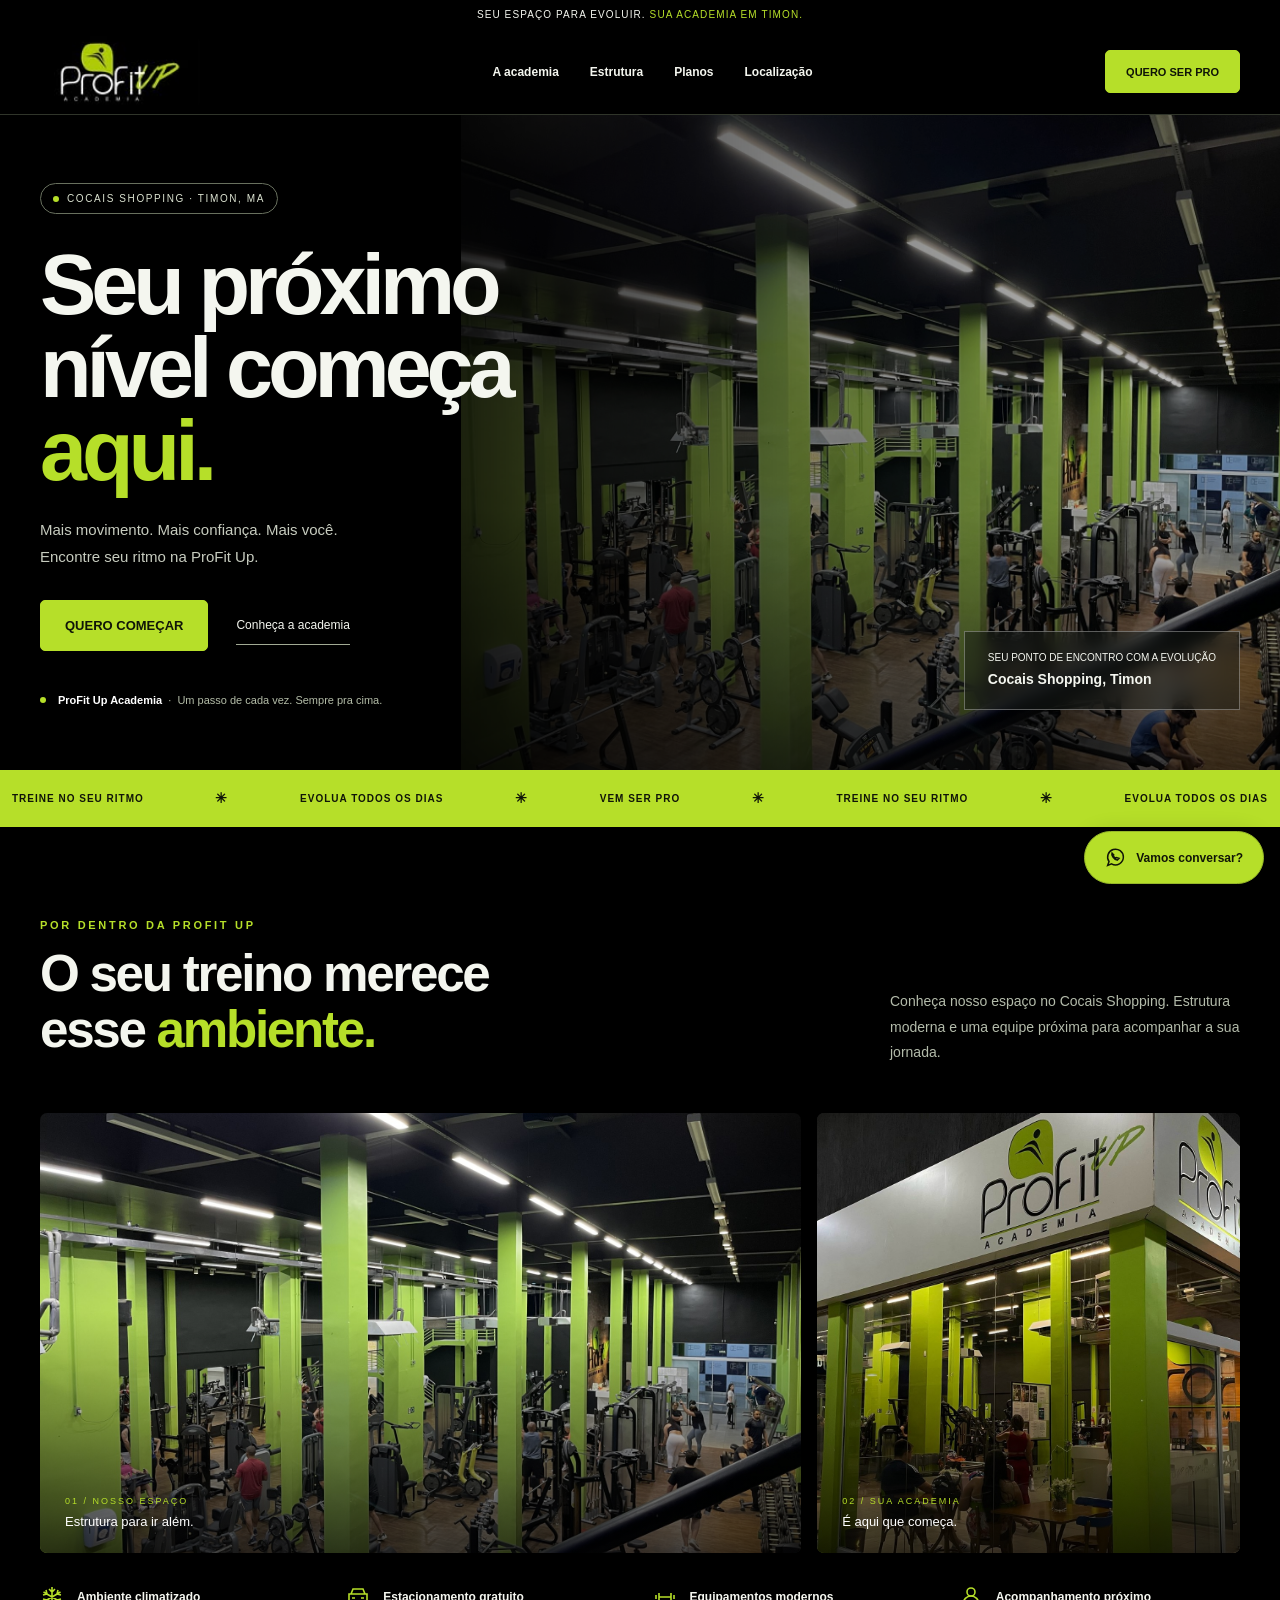
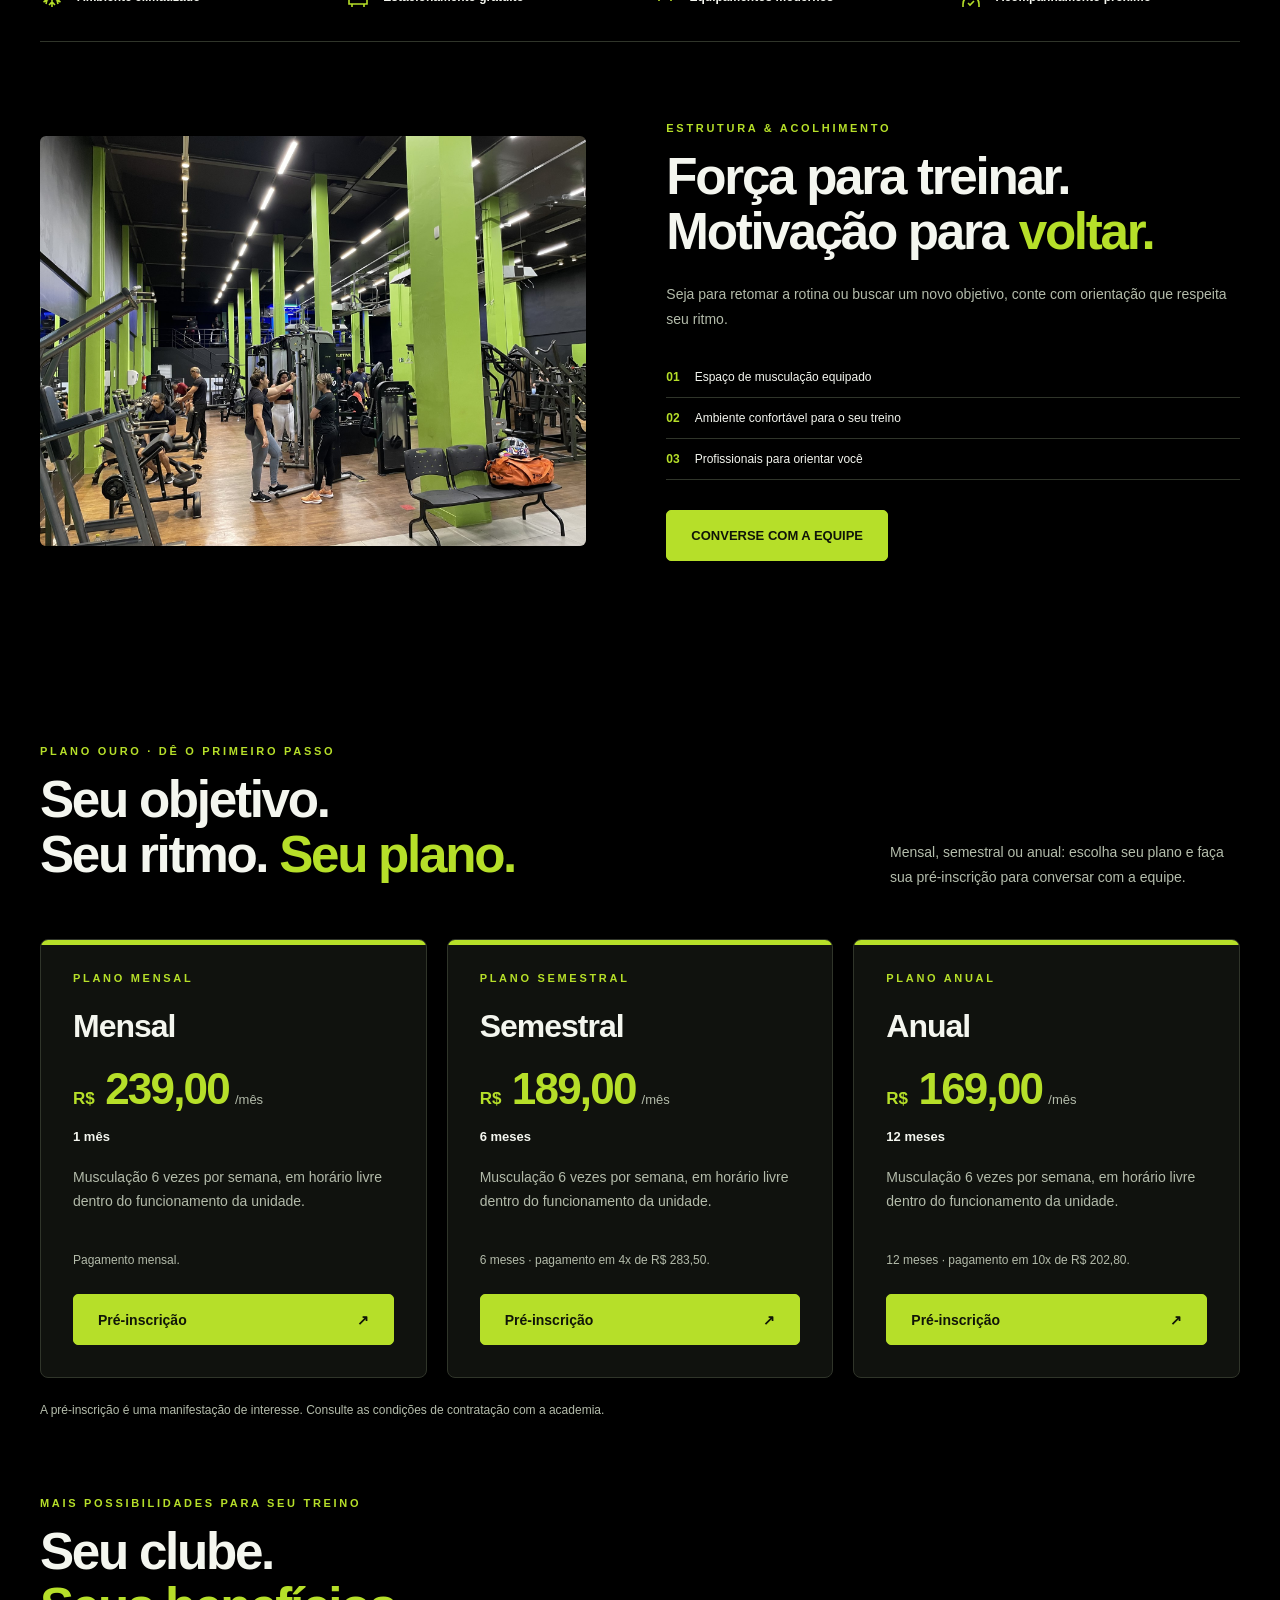
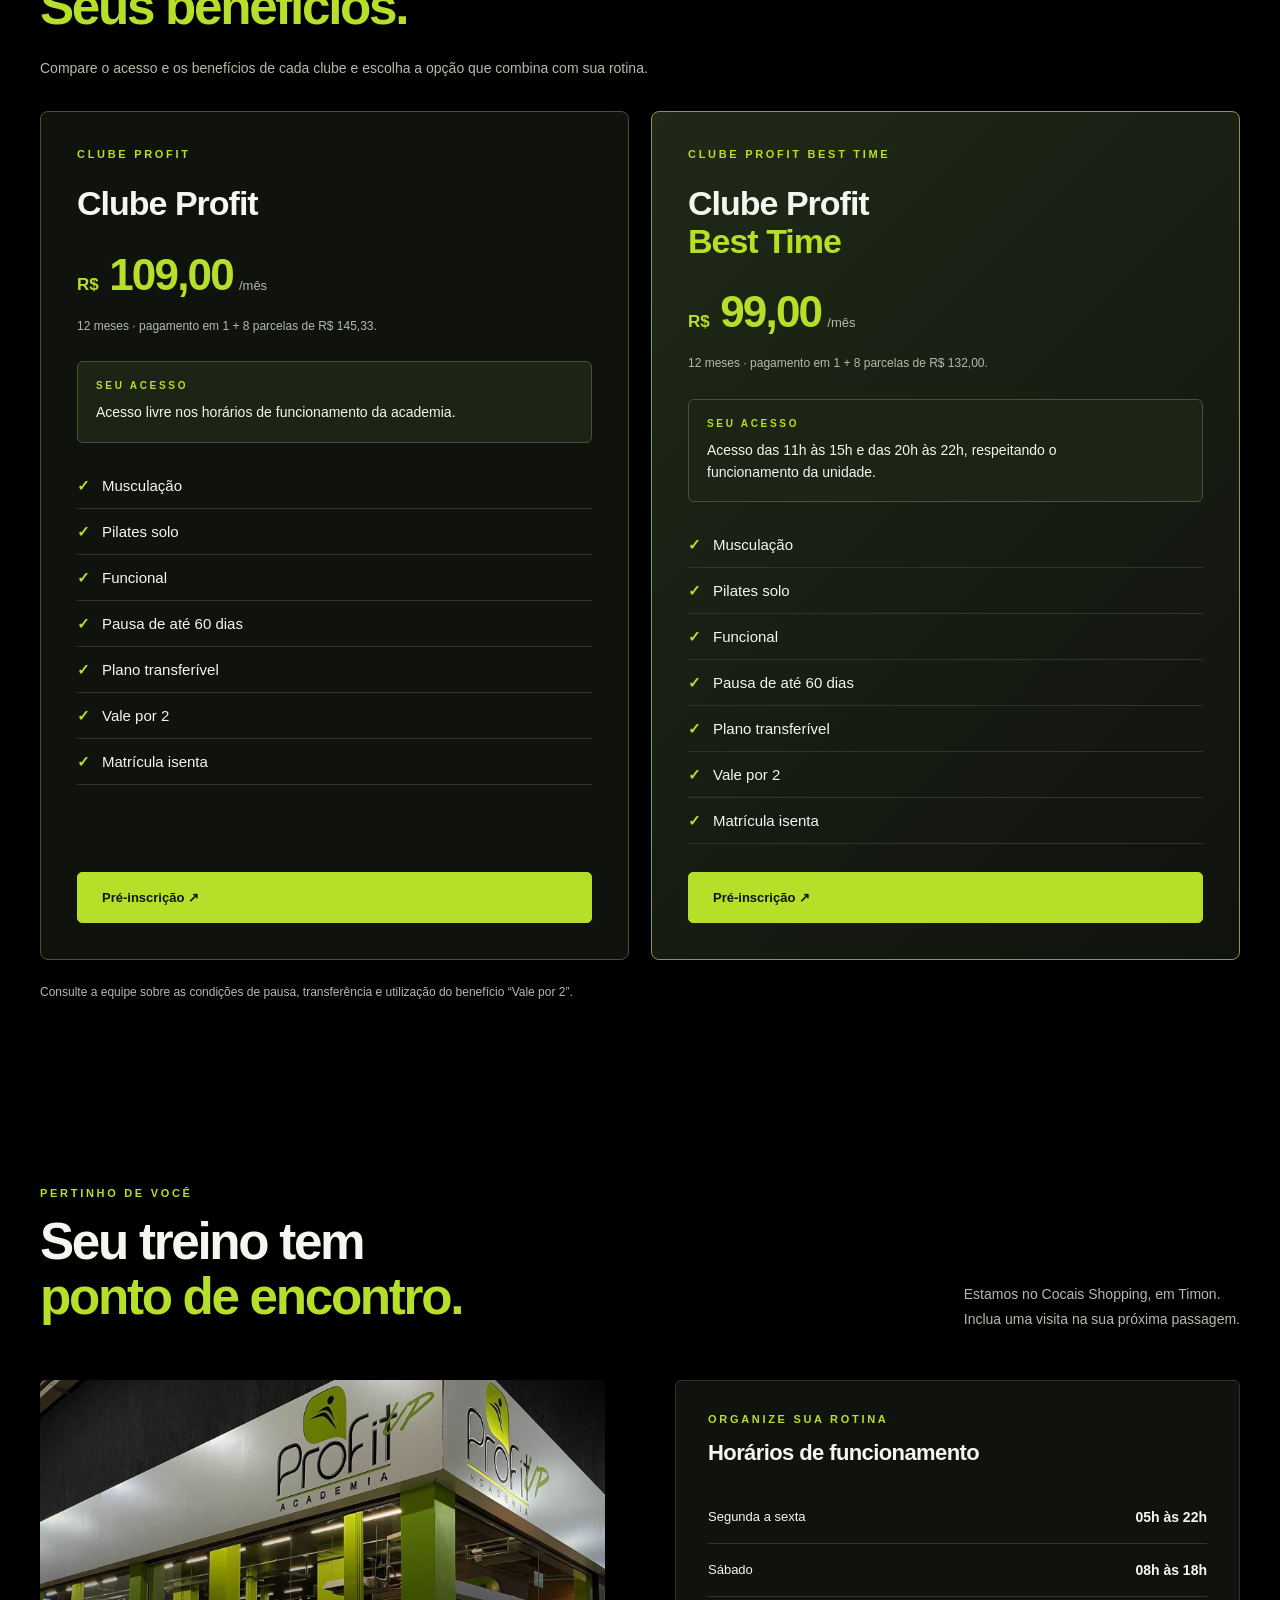
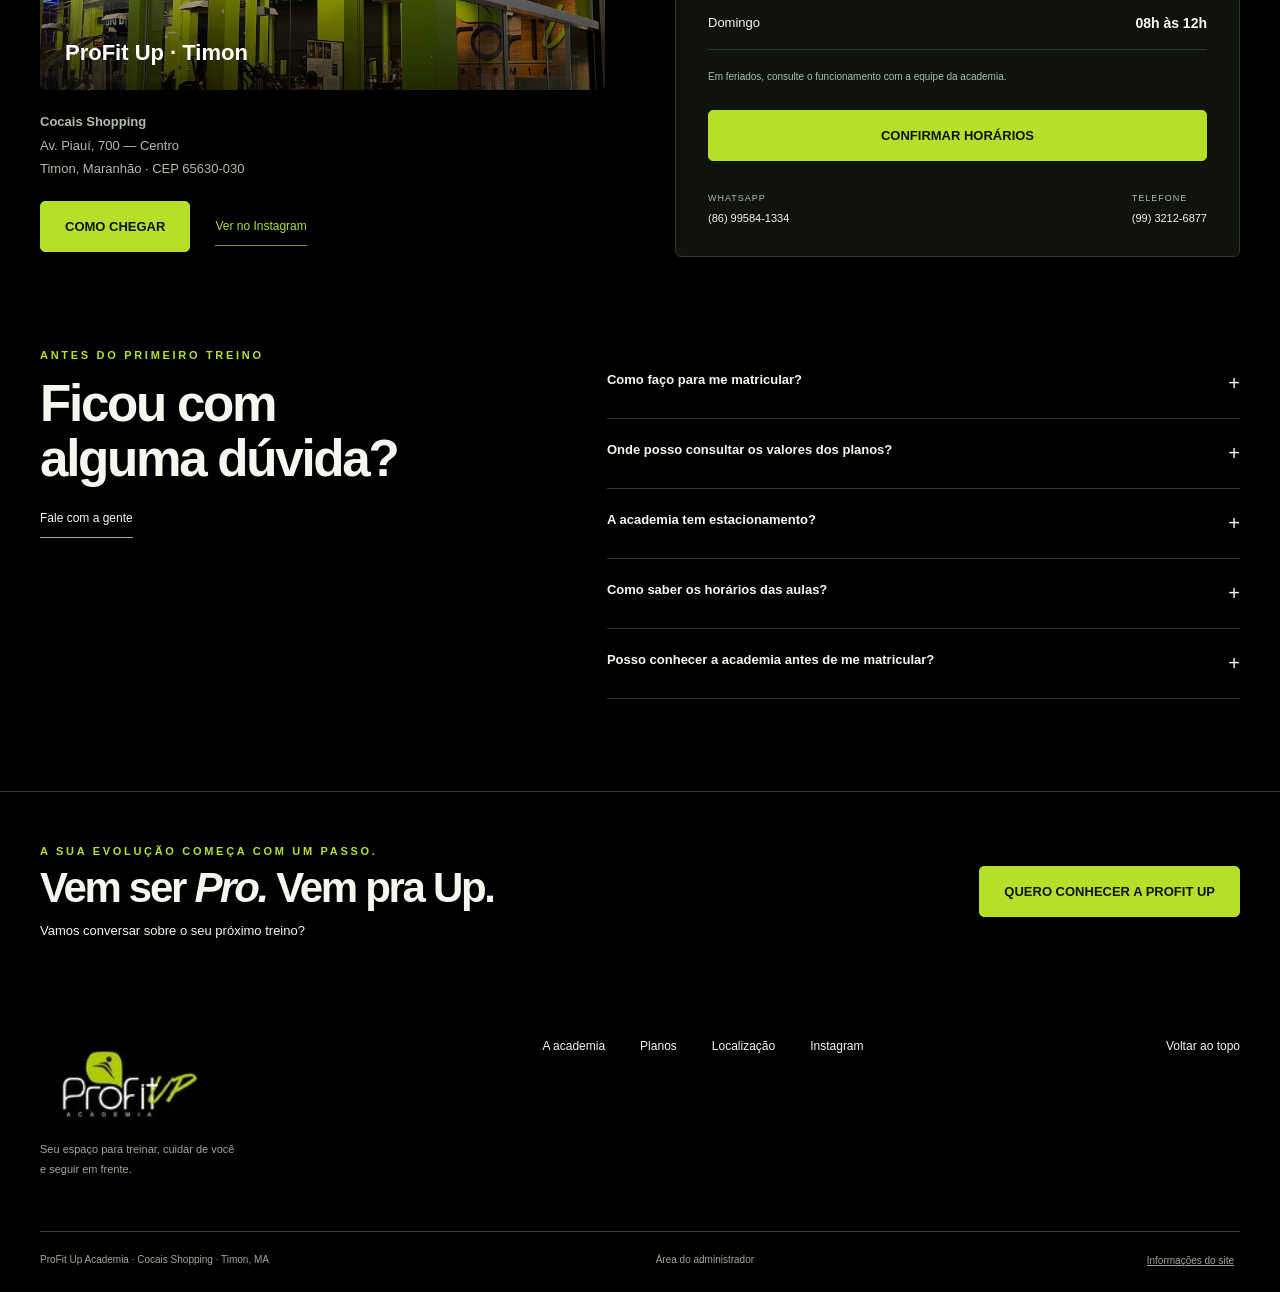
<file: index.html>
<!doctype html>
<html lang="pt-BR">
<head>
<meta charset="utf-8"><meta name="viewport" content="width=device-width, initial-scale=1, viewport-fit=cover">
<title>ProFit Up Academia — Seu próximo nível começa aqui | Timon</title>
<meta name="description" content="Conheça a ProFit Up Academia no Cocais Shopping, em Timon. Veja a estrutura, a localização, os horários e fale com a equipe sobre planos.">
<meta name="theme-color" content="#b6df29">
<style>
:root{--lime:#b6df29;--ink:#171a16;--muted:#66705e;--paper:#f5f6f1;--line:#dfe2d8}*{box-sizing:border-box}html{scroll-behavior:smooth;scroll-padding-top:95px}body{margin:0;color:var(--ink);font-family:Arial,Helvetica,sans-serif;background:var(--paper)}button,input,select{font:inherit}a{color:inherit;text-decoration:none}button,a{ -webkit-tap-highlight-color:transparent}button{cursor:pointer}a:focus-visible,button:focus-visible,summary:focus-visible{outline:3px solid #689600;outline-offset:5px}.wrap{width:min(1260px,calc(100% - 80px));margin:auto}.btn{display:inline-flex;align-items:center;justify-content:center;gap:25px;min-height:51px;padding:16px 24px;background:var(--lime);color:#171a16;border:1px solid var(--lime);border-radius:5px;font-size:13px;font-weight:800;transition:transform .2s,background .2s}.btn:hover{background:#cbef52;transform:translateY(-2px)}.btn.dark{background:var(--ink);border-color:var(--ink);color:white}.btn.outline{background:transparent;border-color:#73776e;color:white}.eyebrow{display:block;font-size:11px;letter-spacing:2.7px;font-weight:800;text-transform:uppercase}.logo{display:flex;align-items:center;gap:9px}.logo-icon{background:var(--lime);width:35px;height:39px;border-radius:11px 3px 11px 3px;display:grid;place-items:center;font-size:28px;font-weight:bold}.wordmark{font-size:29px;letter-spacing:-1.8px;font-weight:400;line-height:.85}.wordmark b{font-weight:800}.wordmark i{font-size:25px;color:#83ab13;font-weight:bold}.wordmark small{display:block;font-size:7px;letter-spacing:5px;margin:8px 0 0 3px;font-weight:bold}.topline{background:var(--ink);color:#e6eadd;text-align:center;padding:9px;font-size:10px;letter-spacing:1.1px}.topline span{color:var(--lime)}header{background:rgba(245,246,241,.98);position:sticky;top:0;z-index:20;border-bottom:1px solid var(--line)}.nav{height:85px;display:flex;align-items:center;justify-content:space-between;gap:30px}.nav-links{display:flex;gap:31px;font-size:12px;font-weight:600}.nav-links a:hover{color:#709306}.nav .btn{min-height:43px;padding:12px 20px;font-size:11px}.menu{display:none;border:0;background:transparent;font-size:25px}.hero{background:#1a1d18;color:white;position:relative;min-height:650px;overflow:hidden}.hero-photo{position:absolute;width:64%;right:0;top:0;height:100%;object-fit:cover;object-position:center 52%;opacity:.85}.hero:after{content:"";position:absolute;inset:0;background:linear-gradient(90deg,#1a1d18 8%,rgba(26,29,24,.95) 28%,rgba(26,29,24,.4) 62%,rgba(26,29,24,.07)),linear-gradient(0deg,rgba(26,29,24,.5),transparent 40%)}.hero-inner{position:relative;z-index:1;padding-top:68px;padding-bottom:64px}.location-tag{display:inline-flex;align-items:center;gap:8px;padding:9px 12px;border:1px solid #68705e;border-radius:30px;font-size:10px;letter-spacing:1.6px;color:#dbe2d0}.dot{height:6px;width:6px;border-radius:50%;background:var(--lime)}h1{font-size:clamp(56px,6.6vw,91px);line-height:.98;letter-spacing:-5px;margin:30px 0 24px;max-width:720px;font-weight:800}h1 em{color:var(--lime);font-style:normal}.hero p{font-size:15px;line-height:1.8;color:#c7ccbf;max-width:390px}.hero-actions{display:flex;align-items:center;gap:28px;margin-top:30px}.text-link{font-size:12px;border-bottom:1px solid #a2aa94;padding:12px 0}.hero-bottom{display:flex;align-items:center;gap:12px;margin-top:43px;color:#b4bda8;font-size:11px}.hero-bottom strong{color:white;font-size:11px}.photo-label{position:absolute;right:0;bottom:60px;border:1px solid #ffffff50;background:#171a1680;padding:17px 23px;backdrop-filter:blur(8px);font-size:10px;line-height:1.8}.photo-label b{font-size:14px;display:block}.ticker{background:var(--lime);overflow:hidden}.ticker-inner{padding:19px 0;display:flex;justify-content:space-between;gap:30px;white-space:nowrap;font-size:12px;font-weight:bold;letter-spacing:1.7px}.ticker span{font-size:14px}.section{padding:92px 0}h2{font-size:clamp(35px,4vw,52px);line-height:1.08;letter-spacing:-2.3px;margin:15px 0 22px}h2 em{color:#7e9f21;font-style:normal}.section-head{display:flex;justify-content:space-between;align-items:end;gap:35px;margin-bottom:34px}.section-head p{font-size:14px;color:var(--muted);line-height:1.8;max-width:350px}.green{color:#708b24}.gallery{display:grid;grid-template-columns:1.8fr 1fr;gap:16px}.gallery button{padding:0;border:0;position:relative;background:#222;overflow:hidden;border-radius:7px;text-align:left;color:white;height:440px}.gallery button:nth-child(2){height:440px}.gallery img{width:100%;height:100%;object-fit:cover;transition:transform .5s}.gallery button:hover img{transform:scale(1.04)}.gallery button:after{content:"";position:absolute;inset:45% 0 0;background:linear-gradient(transparent,#000b)}.gallery-caption{position:absolute;z-index:1;bottom:24px;left:25px;right:25px;display:flex;justify-content:space-between;align-items:center;font-size:13px}.gallery-caption small{display:block;font-size:9px;letter-spacing:2px;margin-bottom:8px;color:var(--lime)}.round{border:1px solid #ffffff80;border-radius:50%;width:35px;height:35px;display:grid;place-items:center;font-size:21px}.amenities{display:grid;grid-template-columns:repeat(4,1fr);border-bottom:1px solid var(--line);padding:32px 0;gap:25px}.amenity{display:flex;align-items:center;gap:13px;font-size:12px;font-weight:600}.amenity svg{width:24px;height:24px;stroke:#6d8a21;fill:none;stroke-width:1.6}.training{display:grid;grid-template-columns:1fr 1.05fr;gap:80px;align-items:center;padding-top:80px}.training img{width:100%;height:410px;object-fit:cover;border-radius:6px}.training p{font-size:14px;line-height:1.8;color:var(--muted)}.training-list{margin:25px 0 30px;padding:0;list-style:none}.training-list li{padding:13px 0;border-bottom:1px solid var(--line);font-size:12px;display:flex;gap:15px}.training-list b{color:#789723}.plans{background:var(--ink);color:white}.plans h2 em{color:var(--lime)}.plans .section-head p{color:#b4bdac}.plan-layout{display:grid;grid-template-columns:1fr 1.5fr;gap:45px;align-items:stretch}.plan-intro{padding:35px 25px 30px 0;display:flex;flex-direction:column;align-items:start}.plan-intro h3{font-size:27px;letter-spacing:-1px;line-height:1.2;max-width:280px;margin:10px 0 15px}.plan-intro p{font-size:13px;line-height:1.8;color:#b4bdac;max-width:290px}.plan-intro small{color:#b4bdac;font-size:10px;line-height:1.7;margin-top:24px;max-width:280px}.plan-card{background:var(--paper);color:var(--ink);padding:35px 38px;border-radius:8px;position:relative;overflow:hidden}.plan-card:before{content:"";height:5px;position:absolute;top:0;left:0;right:0;background:var(--lime)}.plan-card h3{font-size:29px;letter-spacing:-1px;margin:20px 0 10px}.plan-card p{font-size:13px;line-height:1.7;color:var(--muted);max-width:390px}.plan-grid{display:grid;grid-template-columns:1fr 1fr;gap:10px;margin:25px 0}.plan-grid div{background:#e8eddf;border:1px solid #dce3d0;padding:15px 12px;border-radius:4px;font-size:11px}.plan-grid span{color:#688b10;margin-right:7px}.plan-card .btn{width:100%;margin-top:10px}.plan-note{text-align:center;font-size:10px;color:var(--muted);margin-top:13px}.local-grid{display:grid;grid-template-columns:1fr 1fr;gap:70px}.local-image{height:310px;position:relative;border-radius:6px;overflow:hidden}.local-image img{width:100%;height:100%;object-fit:cover}.local-image:after{content:"";position:absolute;inset:40% 0 0;background:linear-gradient(transparent,#000a)}.local-image span{position:absolute;bottom:24px;left:25px;z-index:1;color:white;font-size:22px;font-weight:bold}.address{font-size:13px;line-height:1.8;color:var(--muted);margin:20px 0}.local-links{display:flex;gap:25px;align-items:center}.local-links .text-link{color:#45600d;border-color:#90ab4a}.hours{border:1px solid var(--line);padding:32px;border-radius:6px;background:#fff}.hours h3{font-size:22px;letter-spacing:-.6px;margin:0 0 25px}.hours-row{display:flex;justify-content:space-between;gap:20px;font-size:13px;padding:18px 0;border-bottom:1px solid var(--line)}.hours-row b{font-size:14px}.hours small{font-size:10px;line-height:1.7;color:var(--muted);display:block;margin-top:18px}.hours .btn{margin-top:25px;width:100%}.contact-mini{display:flex;justify-content:space-between;gap:15px;margin-top:30px;font-size:11px}.contact-mini small{margin:0 0 5px;letter-spacing:1px;font-size:9px}.faq{padding-top:0}.faq-grid{display:grid;grid-template-columns:1fr 1.3fr;gap:80px}details{border-bottom:1px solid var(--line)}summary{font-weight:600;font-size:13px;padding:23px 0;list-style:none;cursor:pointer;display:flex;justify-content:space-between;gap:20px}summary:after{content:"+";font-size:20px;font-weight:400}details[open] summary:after{content:"−"}details p{font-size:13px;color:var(--muted);line-height:1.8;margin:0 25px 25px 0}.last-call{background:var(--lime);padding:53px 0}.last-call .wrap{display:flex;align-items:center;justify-content:space-between;gap:30px}.last-call h2{margin:8px 0 0;font-size:42px}.last-call p{font-size:13px;margin-bottom:0}footer{background:#171a16;color:white;padding:48px 0 25px}.footer-top{display:flex;justify-content:space-between;align-items:start;padding-bottom:40px;gap:35px}.footer-top p{font-size:11px;line-height:1.8;color:#9ea794;max-width:200px}.footer-links{display:flex;gap:35px;font-size:12px}.footer-bottom{border-top:1px solid #383e31;padding-top:22px;display:flex;justify-content:space-between;gap:20px;color:#9ea794;font-size:10px}.footer-bottom button{background:none;color:inherit;border:0;text-decoration:underline;font-size:10px}.float-contact{position:fixed;right:24px;bottom:24px;z-index:18;display:flex;align-items:center;gap:10px;background:var(--lime);border:1px solid #96b729;box-shadow:0 4px 25px #0003;border-radius:40px;padding:15px 20px;font-size:12px;font-weight:bold}.float-contact svg{width:21px;height:21px;fill:none;stroke:currentColor;stroke-width:1.7}dialog{border:1px solid var(--line);border-radius:12px;padding:36px;max-width:490px;width:calc(100% - 30px);color:var(--ink);background:var(--paper)}dialog::backdrop{background:#0d110dcf;backdrop-filter:blur(5px)}dialog h2{font-size:32px;margin-top:15px}dialog p{font-size:13px;line-height:1.7;color:var(--muted)}.close{position:absolute;right:14px;top:12px;background:transparent;border:0;font-size:26px;color:inherit}label{display:block;font-size:12px;font-weight:bold;margin:20px 0 8px}input,select{width:100%;border:1px solid #cbd1bf;padding:13px;border-radius:5px;background:white;color:var(--ink)}form .btn{width:100%;margin-top:25px}form small{display:block;font-size:10px;line-height:1.6;color:var(--muted);margin-top:12px}#lightbox{max-width:1080px;background:#171a16;color:white;padding:45px 16px 15px}#lightbox img{width:100%;max-height:72vh;object-fit:contain}#lightbox p{color:white;font-size:11px;margin:12px 4px 0}.sources a{text-decoration:underline}.sources p{font-size:12px}@media(min-width:1500px){.hero{min-height:700px}}@media(max-width:1000px){.wrap{width:calc(100% - 48px)}.nav-links{gap:17px}.hero-photo{width:75%}h1{font-size:72px}.training{gap:40px}.local-grid{gap:30px}.plan-layout{gap:20px}.faq-grid{gap:35px}.ticker-inner{font-size:10px;gap:20px}.photo-label{right:10px}.amenity{font-size:10px}}@media(max-width:700px){.wrap{width:calc(100% - 36px)}.topline{font-size:8px;padding:10px 6px}.nav{height:72px;gap:15px}.wordmark{font-size:25px}.wordmark i{font-size:23px}.logo-icon{width:30px;height:34px}.nav .btn{margin-left:auto;font-size:9px;padding:10px 12px;min-height:38px;gap:10px}.menu{display:block}.nav-links{display:none;position:absolute;top:72px;background:var(--paper);left:0;right:0;padding:25px;flex-direction:column;border-bottom:1px solid var(--line)}.nav-links.open{display:flex}.hero{min-height:670px}.hero-photo{width:100%;opacity:.55;object-position:62%}.hero:after{background:linear-gradient(90deg,#171a16eb,#171a1680),linear-gradient(0deg,#171a16,transparent)}.hero-inner{padding-top:49px;padding-bottom:38px}h1{font-size:62px;letter-spacing:-3.8px;margin-top:28px}.hero p{font-size:13px;max-width:300px}.hero-actions{gap:20px}.hero-actions .btn{font-size:11px;gap:14px;padding:15px 20px}.text-link{font-size:11px}.photo-label{display:none}.hero-bottom{margin-top:40px;font-size:10px}.ticker-inner{justify-content:flex-start;width:max-content;gap:25px;padding:17px 0;font-size:10px}.section{padding:60px 0}h2{font-size:38px;letter-spacing:-1.8px}.section-head{display:block;margin-bottom:25px}.section-head p{font-size:13px;max-width:100%}.gallery{grid-template-columns:1fr;gap:12px}.gallery button{height:320px}.gallery button:nth-child(2){height:230px}.amenities{grid-template-columns:1fr 1fr;gap:27px 18px;padding:28px 0}.amenity{font-size:11px;gap:9px}.training{grid-template-columns:1fr;gap:25px;padding-top:48px}.training img{height:290px;order:2}.training p{font-size:13px}.plan-layout{grid-template-columns:1fr;gap:10px}.plan-intro{padding:0 0 20px}.plan-intro h3{max-width:none;font-size:24px}.plan-intro p{max-width:none}.plan-intro small{max-width:none;margin-top:8px}.plan-card{padding:28px 23px}.plan-card h3{font-size:26px}.plan-grid{gap:8px}.plan-grid div{font-size:10px;padding:13px 9px}.local-grid{grid-template-columns:1fr;gap:28px}.local-image{height:250px}.hours{padding:25px}.faq{padding-top:0}.faq-grid{grid-template-columns:1fr;gap:4px}.last-call{padding:40px 0}.last-call .wrap{display:block}.last-call h2{font-size:36px}.last-call .btn{margin-top:25px}.footer-top{display:block;padding-bottom:25px}.footer-links{flex-wrap:wrap;gap:20px;margin-top:30px}.footer-bottom{display:block;line-height:1.9;padding-bottom:50px}.footer-bottom button{padding:0}.float-contact{right:15px;bottom:15px;padding:14px}.float-contact span{display:none}.float-contact svg{width:25px;height:25px}dialog{padding:30px 24px}#lightbox{padding-top:45px}.eyebrow{font-size:10px;letter-spacing:2px}}@media(prefers-reduced-motion:reduce){html{scroll-behavior:auto}*{transition:none!important}}

/* Tema preto ProFit Up */
.ticker{color:#101508}
:root{--paper:#000;--ink:#f4f6ef;--muted:#b3bbaa;--line:#30352a;color-scheme:dark}
body,header,.topline,.hero,.plans,.last-call,footer{background:#000;color:#f4f6ef}
header{background:rgba(0,0,0,.97)}
.logo-icon{color:#101508}.wordmark i,.green,h2 em{color:var(--lime)}
.btn{color:#101508}.btn.dark{background:var(--lime);border-color:var(--lime);color:#101508}.btn.dark:hover{background:#cbef52}
.hero:after{background:linear-gradient(90deg,#000 8%,rgba(0,0,0,.95) 28%,rgba(0,0,0,.4) 62%,rgba(0,0,0,.07)),linear-gradient(0deg,rgba(0,0,0,.65),transparent 40%)}
.plan-card,.hours,dialog{background:#10120e;color:#f4f6ef}
.plan-grid div{background:#1b2015;border-color:#39432c}.plan-grid span,.training-list b{color:var(--lime)}
.plan-card p,.hours small,dialog p,.plan-note{color:#b3bbaa}
.amenity svg{stroke:var(--lime)}.local-links .text-link{color:var(--lime);border-color:#7a943b}
.last-call{border-top:1px solid var(--line)}.last-call .eyebrow{color:var(--lime)}
input,select{background:#191d14;border-color:#455035;color:#f4f6ef}
input::placeholder{color:#a5ad9c}a:focus-visible,button:focus-visible,summary:focus-visible{outline-color:var(--lime)}
.float-contact{color:#101508}.nav-links a:hover{color:var(--lime)}
@media(max-width:700px){.hero:after{background:linear-gradient(90deg,#000e,#0008),linear-gradient(0deg,#000,transparent)}}

/* Logo oficial fornecida pela academia, preservada no arquivo original. */
.logo{width:160px;height:72px;overflow:hidden;flex-shrink:0;justify-content:center;background:#000;border-radius:5px;gap:0}
.logo .brand-logo{width:168px;height:168px;max-width:none;flex-shrink:0;object-fit:contain}
.footer-top .logo{width:180px;height:90px}.footer-top .brand-logo{width:190px;height:190px}
@media(max-width:700px){.logo{width:123px;height:56px}.logo .brand-logo{width:142px;height:142px}.nav{gap:10px}.footer-top .logo{width:160px;height:80px}.footer-top .brand-logo{width:175px;height:175px}}

/* Controles com texto para manter a aparência nos celulares. */
.gallery-controls button{width:auto;min-width:70px;height:40px;border-radius:5px;font-size:12px;padding:0 12px}
.menu{color:inherit}
@media(max-width:700px){.action-card{display:block}.action-top{display:none}.action-card small{display:block}.gallery-controls{flex-wrap:wrap;justify-content:flex-end}.gallery-controls button{min-width:62px;padding:0 8px;font-size:11px}}

/* Fachada centralizada, com o letreiro inteiro visível. */
.photo-stage>img[src$="academia-1.jpg"]{object-fit:contain;object-position:center center;background:#000}
.gallery img[src$="academia-1.jpg"],.local-image img[src$="academia-1.jpg"]{object-position:center top}
.photo-thumbs img[src$="academia-1.jpg"]{object-position:center top}

/* Planos e clubes */
.duration-grid{display:grid;grid-template-columns:repeat(3,minmax(0,1fr));gap:20px}.duration-card{display:flex;flex-direction:column;border:1px solid var(--line);padding:32px}.duration-card h3{margin:24px 0 10px;font-size:32px}.duration{font-size:16px;font-weight:700;color:var(--lime);margin-bottom:8px}.duration-card p{font-size:14px}.duration-card .price-note{font-size:12px;margin-top:auto;padding-top:22px}.duration-card .btn{justify-content:space-between;font-size:14px;margin-top:12px}.registration-note{font-size:12px;line-height:1.7;color:var(--muted);margin:22px 0 0}.clubs-head{margin-top:76px;max-width:640px}.clubs-head p{color:var(--muted);line-height:1.8;font-size:14px}.clubs-grid{display:grid;grid-template-columns:repeat(2,minmax(0,1fr));gap:22px;margin-top:30px}.club-card{display:flex;flex-direction:column;padding:36px;border:1px solid #485336;border-radius:8px;background:#10120e}.club-card h3{font-size:34px;letter-spacing:-1px;margin:25px 0 18px;line-height:1.1}.club-card em{color:var(--lime);font-style:normal}.club-card p{font-size:14px;line-height:1.8;color:var(--muted);max-width:420px;margin:0 0 30px}.club-card .btn{margin-top:auto;align-self:start;font-size:13px}.best-time{background:linear-gradient(135deg,#202917,#10120e);border-color:#849e3b}.selected-plan{padding:12px 15px;border:1px solid #485336;border-radius:5px}.selected-plan strong{color:var(--lime)}input:focus-visible,select:focus-visible{outline:2px solid var(--lime);outline-offset:2px}dialog{max-height:90vh;overflow-y:auto}#prereg-status{padding:12px;border:1px solid #485336;border-radius:5px}[hidden]{display:none!important}
@media(max-width:900px){.duration-card{padding:28px 22px}.duration-grid{gap:14px}.duration-card h3{font-size:28px}}
@media(max-width:700px){.duration-grid,.clubs-grid{grid-template-columns:1fr}.duration-card{padding:28px}.duration-card .price-note{padding-top:12px}.club-card{padding:28px}.clubs-head{margin-top:52px}.club-card h3{font-size:30px}}

.plan-price{font-size:44px;font-weight:800;letter-spacing:-1.8px;line-height:1.2;margin:8px 0 14px;color:var(--lime)}.plan-price>span{font-size:17px;letter-spacing:0}.plan-price>small{font-size:13px;font-weight:400;letter-spacing:0;color:var(--muted);margin-left:6px}.duration-card .duration{color:#f4f6ef;font-size:13px}.club-card .payment-detail{font-size:12px;margin-bottom:24px}.club-access{padding:18px;background:#1c2415;border:1px solid #485336;border-radius:6px}.club-access .eyebrow{font-size:10px}.club-access p{color:#f4f6ef;margin:10px 0 0;font-size:14px;line-height:1.6}.benefit-list{list-style:none;margin:20px 0 28px;padding:0}.benefit-list li{display:flex;gap:12px;padding:12px 0;border-bottom:1px solid var(--line);font-size:15px;line-height:1.4}.benefit-list li span{color:var(--lime);font-weight:bold}.club-card .btn{align-self:stretch;justify-content:space-between}.duration-card .price-note{line-height:1.7} @media(max-width:900px){.plan-price{font-size:38px}} @media(max-width:700px){.plan-price{font-size:44px}.benefit-list li{font-size:14px}}
</style>
<link rel="icon" type="image/png" href="./assets/logo-profit-up.png">
<link rel="stylesheet" href="./mobile.css?v=20261021-3">
</head>
<body id="inicio">
<div class="topline">SEU ESPAÇO PARA EVOLUIR. <span>SUA ACADEMIA EM TIMON.</span></div>
<header><div class="wrap nav"><a href="#inicio" class="logo" aria-label="ProFit Up, início"><img class="brand-logo" src="./assets/logo-profit-up.png" alt="ProFit Up Academia" width="150" height="150"></a><nav class="nav-links" id="nav" aria-label="Navegação principal"><a href="#academia">A academia</a><a href="#estrutura">Estrutura</a><a href="#planos">Planos</a><a href="#localizacao">Localização</a></nav><button class="btn" data-contact>QUERO SER PRO </button><button class="menu" aria-label="Abrir menu" aria-expanded="false" aria-controls="nav">☰</button></div></header>
<main>
<section class="hero"><img class="hero-photo" src="./assets/academia-2.jpg" alt="Salão de musculação da ProFit Up, com equipamentos e pilares verde-lima" fetchpriority="high"><div class="wrap hero-inner"><div class="location-tag"><span class="dot"></span> COCAIS SHOPPING · TIMON, MA</div><h1>Seu próximo<br>nível começa<br><em>aqui.</em></h1><p>Mais movimento. Mais confiança. Mais você.<br>Encontre seu ritmo na ProFit Up.</p><div class="hero-actions"><button class="btn" data-contact>QUERO COMEÇAR </button><a href="#academia" class="text-link">Conheça a academia </a></div><div class="hero-bottom"><span class="dot"></span><span><strong>ProFit Up Academia</strong> &nbsp;·&nbsp; Um passo de cada vez. Sempre pra cima.</span></div><div class="photo-label">SEU PONTO DE ENCONTRO COM A EVOLUÇÃO<b>Cocais Shopping, Timon </b></div></div></section>
<div class="ticker"><div class="wrap ticker-inner"><span class="ticker-phrase">TREINE NO SEU RITMO</span><span class="ticker-separator" aria-hidden="true">✳</span><span class="ticker-phrase">EVOLUA TODOS OS DIAS</span><span class="ticker-separator" aria-hidden="true">✳</span><span class="ticker-phrase">VEM SER PRO</span><span class="ticker-separator" aria-hidden="true">✳</span><span class="ticker-phrase">TREINE NO SEU RITMO</span><span class="ticker-separator" aria-hidden="true">✳</span><span class="ticker-phrase">EVOLUA TODOS OS DIAS</span></div></div>
<section class="section" id="academia"><div class="wrap"><div class="section-head"><div><span class="eyebrow green">POR DENTRO DA PROFIT UP</span><h2>O seu treino merece<br>esse <em>ambiente.</em></h2></div><p>Conheça nosso espaço no Cocais Shopping. Estrutura moderna e uma equipe próxima para acompanhar a sua jornada.</p></div><div class="gallery"><button data-photo="./assets/academia-2.jpg" data-caption="Área de musculação — ProFit Up Academia" aria-label="Ampliar foto da área de musculação"><img src="./assets/academia-2.jpg" alt="Vista panorâmica da área de musculação" loading="lazy"><span class="gallery-caption"><span><small>01 / NOSSO ESPAÇO</small>Estrutura para ir além.</span></span></button><button data-photo="./assets/academia-1.jpg" data-caption="Entrada da ProFit Up no Cocais Shopping" aria-label="Ampliar foto da entrada da academia"><img src="./assets/academia-1.jpg" alt="Fachada da ProFit Up no Cocais Shopping" loading="lazy"><span class="gallery-caption"><span><small>02 / SUA ACADEMIA</small>É aqui que começa.</span></span></button></div>
<div class="amenities"><div class="amenity"><svg viewBox="0 0 24 24"><path d="M12 2v20M3.5 7l17 10M3.5 17l17-10M9 4l3 3 3-3M9 20l3-3 3 3M3 10l4-1-1-4M18 19l-1-4 4-1M3 14l4 1-1 4M18 5l-1 4 4 1"/></svg>Ambiente climatizado</div><div class="amenity"><svg viewBox="0 0 24 24"><path d="M3 9h18v10H3zM5 9l2-5h10l2 5M6 19v3M18 19v3M6 13h3M15 13h3"/></svg>Estacionamento gratuito</div><div class="amenity"><svg viewBox="0 0 24 24"><path d="M6 8v8M3 10v4M18 8v8M21 10v4M6 12h12"/></svg>Equipamentos modernos</div><div class="amenity"><svg viewBox="0 0 24 24"><circle cx="12" cy="7" r="4"/><path d="M4 22v-3a8 8 0 0116 0v3M9 18l2 2 4-4"/></svg>Acompanhamento próximo</div></div>
<div class="training" id="estrutura"><img src="./assets/academia-3.jpg" alt="Equipamentos de musculação da ProFit Up" loading="lazy"><div><span class="eyebrow green">ESTRUTURA & ACOLHIMENTO</span><h2>Força para treinar.<br>Motivação para <em>voltar.</em></h2><p>Seja para retomar a rotina ou buscar um novo objetivo, conte com orientação que respeita seu ritmo.</p><ul class="training-list"><li><b>01</b> Espaço de musculação equipado</li><li><b>02</b> Ambiente confortável para o seu treino</li><li><b>03</b> Profissionais para orientar você</li></ul><button class="btn dark" data-contact>CONVERSE COM A EQUIPE </button></div></div></div></section>
<section class="section plans" id="planos"><div class="wrap"><div class="section-head"><div><span class="eyebrow green">PLANO OURO · DÊ O PRIMEIRO PASSO</span><h2>Seu objetivo.<br>Seu ritmo. <em>Seu plano.</em></h2></div><p>Mensal, semestral ou anual: escolha seu plano e faça sua pré-inscrição para conversar com a equipe.</p></div><div class="duration-grid"><article class="plan-card duration-card"><span class="eyebrow green">PLANO MENSAL</span><h3>Mensal</h3><div class="plan-price"><span>R$</span> 239,00<small>/mês</small></div><div class="duration">1 mês</div><p>Musculação 6 vezes por semana, em horário livre dentro do funcionamento da unidade.</p><p class="price-note">Pagamento mensal.</p><button class="btn" data-preregister="Mensal">Pré-inscrição <span aria-hidden="true">↗</span></button></article><article class="plan-card duration-card"><span class="eyebrow green">PLANO SEMESTRAL</span><h3>Semestral</h3><div class="plan-price"><span>R$</span> 189,00<small>/mês</small></div><div class="duration">6 meses</div><p>Musculação 6 vezes por semana, em horário livre dentro do funcionamento da unidade.</p><p class="price-note">6 meses · pagamento em 4x de R$ 283,50.</p><button class="btn" data-preregister="Semestral">Pré-inscrição <span aria-hidden="true">↗</span></button></article><article class="plan-card duration-card"><span class="eyebrow green">PLANO ANUAL</span><h3>Anual</h3><div class="plan-price"><span>R$</span> 169,00<small>/mês</small></div><div class="duration">12 meses</div><p>Musculação 6 vezes por semana, em horário livre dentro do funcionamento da unidade.</p><p class="price-note">12 meses · pagamento em 10x de R$ 202,80.</p><button class="btn" data-preregister="Anual">Pré-inscrição <span aria-hidden="true">↗</span></button></article></div><p class="registration-note">A pré-inscrição é uma manifestação de interesse. Consulte as condições de contratação com a academia.</p><div class="clubs-head" id="clubes"><span class="eyebrow green">MAIS POSSIBILIDADES PARA SEU TREINO</span><h2>Seu clube.<br><em>Seus benefícios.</em></h2><p>Compare o acesso e os benefícios de cada clube e escolha a opção que combina com sua rotina.</p></div><div class="clubs-grid"><article class="club-card"><span class="eyebrow green">CLUBE PROFIT</span><h3>Clube Profit</h3><div class="plan-price"><span>R$</span> 109,00<small>/mês</small></div><p class="payment-detail">12 meses · pagamento em 1 + 8 parcelas de R$ 145,33.</p><div class="club-access"><span class="eyebrow green">SEU ACESSO</span><p>Acesso livre nos horários de funcionamento da academia.</p></div><ul class="benefit-list" aria-label="Benefícios do Clube Profit"><li><span aria-hidden="true">✓</span>Musculação</li><li><span aria-hidden="true">✓</span>Pilates solo</li><li><span aria-hidden="true">✓</span>Funcional</li><li><span aria-hidden="true">✓</span>Pausa de até 60 dias</li><li><span aria-hidden="true">✓</span>Plano transferível</li><li><span aria-hidden="true">✓</span>Vale por 2</li><li><span aria-hidden="true">✓</span>Matrícula isenta</li></ul><button class="btn" data-preregister="Clube Profit">Pré-inscrição ↗</button></article><article class="club-card best-time"><span class="eyebrow green">CLUBE PROFIT BEST TIME</span><h3>Clube Profit<br><em>Best Time</em></h3><div class="plan-price"><span>R$</span> 99,00<small>/mês</small></div><p class="payment-detail">12 meses · pagamento em 1 + 8 parcelas de R$ 132,00.</p><div class="club-access"><span class="eyebrow green">SEU ACESSO</span><p>Acesso das 11h às 15h e das 20h às 22h, respeitando o funcionamento da unidade.</p></div><ul class="benefit-list" aria-label="Benefícios do Clube Profit Best Time"><li><span aria-hidden="true">✓</span>Musculação</li><li><span aria-hidden="true">✓</span>Pilates solo</li><li><span aria-hidden="true">✓</span>Funcional</li><li><span aria-hidden="true">✓</span>Pausa de até 60 dias</li><li><span aria-hidden="true">✓</span>Plano transferível</li><li><span aria-hidden="true">✓</span>Vale por 2</li><li><span aria-hidden="true">✓</span>Matrícula isenta</li></ul><button class="btn" data-preregister="Clube Profit Best Time">Pré-inscrição ↗</button></article></div><p class="registration-note">Consulte a equipe sobre as condições de pausa, transferência e utilização do benefício “Vale por 2”.</p></div></section>
<section class="section" id="localizacao"><div class="wrap"><div class="section-head"><div><span class="eyebrow green">PERTINHO DE VOCÊ</span><h2>Seu treino tem<br><em>ponto de encontro.</em></h2></div><p>Estamos no Cocais Shopping, em Timon.<br>Inclua uma visita na sua próxima passagem.</p></div><div class="local-grid"><div><div class="local-image"><img src="./assets/academia-1.jpg" alt="Entrada da academia no Cocais Shopping" loading="lazy"><span>ProFit Up · Timon</span></div><p class="address"><strong>Cocais Shopping</strong><br>Av. Piauí, 700 — Centro<br>Timon, Maranhão · CEP 65630-030</p><div class="local-links"><a class="btn dark" href="https://www.google.com/maps/search/?api=1&query=ProFit+Up+Academia+Cocais+Shopping+Timon" target="_blank" rel="noopener">COMO CHEGAR </a><a class="text-link" href="https://www.instagram.com/profitupacademia/" target="_blank" rel="noopener">Ver no Instagram </a></div></div><div class="hours"><span class="eyebrow green" style="margin-bottom:15px">ORGANIZE SUA ROTINA</span><h3>Horários de funcionamento</h3><div class="hours-row"><span>Segunda a sexta</span><b>05h às 22h</b></div><div class="hours-row"><span>Sábado</span><b>08h às 18h</b></div><div class="hours-row"><span>Domingo</span><b>08h às 12h</b></div><small>Em feriados, consulte o funcionamento com a equipe da academia.</small><button class="btn" data-contact>CONFIRMAR HORÁRIOS </button><div class="contact-mini"><div><small>WHATSAPP</small><a href="https://wa.me/5586995841334" target="_blank" rel="noopener">(86) 99584-1334</a></div><div><small>TELEFONE</small><a href="tel:+559932126877">(99) 3212-6877</a></div></div></div></div></div></section>
<section class="section faq" id="duvidas"><div class="wrap faq-grid"><div><span class="eyebrow green">ANTES DO PRIMEIRO TREINO</span><h2>Ficou com<br>alguma dúvida?</h2><a class="text-link" href="https://wa.me/5586995841334" target="_blank" rel="noopener">Fale com a gente </a></div><div><details><summary>Como faço para me matricular?</summary><p>Faça sua pré-inscrição no plano mensal, semestral ou anual pelo site, ou visite a recepção no Cocais Shopping. A equipe informa valores, documentos e condições para concluir a matrícula.</p></details><details><summary>Onde posso consultar os valores dos planos?</summary><p>Temos planos mensal, semestral e anual. Na seção de planos, toque em “Pré-inscrição”, preencha seus dados e conclua o envio. A academia receberá sua pré-inscrição e poderá entrar em contato.</p></details><details><summary>A academia tem estacionamento?</summary><p>A unidade fica no Cocais Shopping e conta com estacionamento gratuito. Confirme eventuais regras de acesso com a recepção.</p></details><details><summary>Como saber os horários das aulas?</summary><p>Solicite a grade atual de modalidades e aulas pelo WhatsApp. Confira também as novidades em @profitupacademia.</p></details><details><summary>Posso conhecer a academia antes de me matricular?</summary><p>Converse com a recepção para organizar sua visita e conhecer a estrutura da ProFit Up.</p></details></div></div></section>
<section class="last-call"><div class="wrap"><div><span class="eyebrow">A SUA EVOLUÇÃO COMEÇA COM UM PASSO.</span><h2>Vem ser <span style="font-style:italic">Pro.</span> Vem pra Up.</h2><p>Vamos conversar sobre o seu próximo treino?</p></div><button class="btn dark" data-contact>QUERO CONHECER A PROFIT UP </button></div></section>
</main>
<footer><div class="wrap"><div class="footer-top"><div><a href="#inicio" class="logo" aria-label="Voltar ao início"><img class="brand-logo" src="./assets/logo-profit-up.png" alt="ProFit Up Academia" width="150" height="150"></a><p>Seu espaço para treinar, cuidar de você e seguir em frente.</p></div><div class="footer-links"><a href="#academia">A academia</a><a href="#planos">Planos</a><a href="#localizacao">Localização</a><a href="https://www.instagram.com/profitupacademia/" target="_blank" rel="noopener">Instagram </a></div><a href="#inicio" style="font-size:12px">Voltar ao topo </a></div><div class="footer-bottom"><span>ProFit Up Academia · Cocais Shopping · Timon, MA</span><a href="./admin.html" target="_blank" rel="noopener">Área do administrador</a><button id="info-open">Informações do site</button></div></div></footer>
<button class="float-contact" data-contact aria-label="Conversar com a ProFit Up pelo WhatsApp"><svg viewBox="0 0 24 24" aria-hidden="true"><path d="M21 11.5a9 9 0 01-13.5 7.8L3 21l1.6-4.4A9 9 0 1121 11.5z"/><path d="M8 7c-1 2 2 7 6 8l2-2-3-1-1 1-3-3 1-1-2-2z"/></svg><span>Vamos conversar?</span></button>
<dialog id="contact"><button class="close" aria-label="Fechar">×</button><span class="eyebrow green">VEM SER PRO </span><h2>Seu primeiro passo.</h2><p>Conte o que você está buscando. Vamos preparar sua mensagem para a equipe da ProFit Up.</p><form id="contact-form"><label for="name">Como podemos chamar você? <span style="font-weight:normal">(opcional)</span></label><input id="name" name="name" autocomplete="given-name" placeholder="Seu nome" maxlength="60"><label for="interest">O que você quer saber?</label><select id="interest" name="interest"><option>Quero conhecer os planos e valores</option><option>Quero conhecer a academia</option><option>Quero confirmar os horários</option><option>Quero saber sobre modalidades e aulas</option><option>Quero informações para me matricular</option></select><button type="submit" class="btn dark">CONTINUAR NO WHATSAPP </button><small>A mensagem será aberta no WhatsApp para você revisar e enviar. Nenhum dado é armazenado neste site.</small></form></dialog>
<dialog id="preregistration" aria-labelledby="prereg-title"><button type="button" class="close" aria-label="Fechar pré-inscrição">×</button><span class="eyebrow green">VEM SER PRO</span><h2 id="prereg-title">Sua pré-inscrição.</h2><p class="selected-plan">Plano <strong id="selected-plan">Mensal</strong></p><form id="prereg-form"><input type="hidden" name="plan" id="prereg-plan"><label for="full-name">Nome completo</label><input id="full-name" name="fullName" autocomplete="name" placeholder="Digite seu nome completo" maxlength="120" minlength="3" required><label for="phone">Telefone</label><input id="phone" name="phone" type="tel" inputmode="tel" autocomplete="tel" placeholder="(86) 99999-9999" maxlength="25" required aria-describedby="phone-help"><small id="phone-help">Informe o DDD e o número de telefone.</small><label for="email">E-mail</label><input id="email" name="email" type="email" autocomplete="email" placeholder="voce@exemplo.com" maxlength="254" required><button type="submit" class="btn">Concluir pré-inscrição ↗</button><small>Ao concluir, seu nome, telefone, e-mail e plano serão enviados ao painel administrativo da academia para atendimento sobre a pré-inscrição.</small><p id="prereg-status" role="status" hidden></p></form></dialog>
<dialog id="lightbox"><button class="close" aria-label="Fechar foto">×</button><img alt=""><p></p></dialog>
<dialog id="information" class="sources"><button class="close" aria-label="Fechar informações">×</button><span class="eyebrow green">INFORMAÇÕES DO SITE</span><h2>Sobre esta página.</h2><p>Endereço e telefone: <a href="https://www.cocaisshopping.com.br/lojas" target="_blank" rel="noopener">diretório oficial do Cocais Shopping</a>.</p><p>Estrutura, estacionamento, WhatsApp e fotos: <a href="https://www.imcenoticias.com.br/noticia/400/-profit-up-timon-se-consolida-como-referencia-em-estrutura-e-acolhimento-na-cidade" target="_blank" rel="noopener">matéria do Instituto Rede Maior, de 02/05/2025</a>. Fotos: Felix Galvão / publicação IMCE.</p><p>Horários de funcionamento e opções de planos atualizados conforme informações fornecidas pela academia. Valores e benefícios dos planos conforme material fornecido pela academia, com as modalidades e os itens ajustados a pedido da unidade. Consulte condições comerciais e grade de aulas com a equipe.</p><p>A pré-inscrição armazena nome, telefone, e-mail, plano e data de envio para atendimento pela academia, com acesso restrito à administração. O formulário de contato apenas prepara uma mensagem para envio pelo WhatsApp. Ao abrir WhatsApp, Instagram ou Google Maps, você acessa um serviço externo.</p></dialog>
<script>
const contact=document.getElementById('contact');let previousFocus;
function showDialog(d){previousFocus=document.activeElement;d.showModal()}
document.querySelectorAll('[data-contact]').forEach(b=>b.addEventListener('click',()=>showDialog(contact)));
document.querySelectorAll('dialog').forEach(d=>{d.querySelector('.close').addEventListener('click',()=>d.close());d.addEventListener('click',e=>{if(e.target===d){const r=d.getBoundingClientRect();if(e.clientX<r.left||e.clientX>r.right||e.clientY<r.top||e.clientY>r.bottom)d.close()}});d.addEventListener('close',()=>previousFocus?.focus())});
document.getElementById('contact-form').addEventListener('submit',e=>{e.preventDefault();const name=document.getElementById('name').value.trim();const interest=document.getElementById('interest').value;const message='Olá, ProFit Up! '+(name?'Meu nome é '+name+'. ':'')+interest+'. Vim pelo site.';window.open('https://wa.me/5586995841334?text='+encodeURIComponent(message),'_blank','noopener,noreferrer')});
const menu=document.querySelector('.menu'),nav=document.getElementById('nav');
function closeMenu(){nav.classList.remove('open');menu.setAttribute('aria-expanded','false');menu.setAttribute('aria-label','Abrir menu');menu.textContent='☰'}
document.addEventListener('keydown',e=>{if(e.key==='Escape'&&nav.classList.contains('open')){closeMenu();menu.focus()}});
document.addEventListener('click',e=>{if(!e.target.closest('header'))closeMenu()});
window.matchMedia('(min-width: 901px)').addEventListener('change',e=>{if(e.matches)closeMenu()});
menu.addEventListener('click',()=>{const open=nav.classList.toggle('open');menu.setAttribute('aria-expanded',String(open));menu.setAttribute('aria-label',open?'Fechar menu':'Abrir menu');menu.textContent=open?'×':'☰'});nav.querySelectorAll('a').forEach(a=>a.addEventListener('click',closeMenu));
const lightbox=document.getElementById('lightbox');document.querySelectorAll('[data-photo]').forEach(b=>b.addEventListener('click',()=>{lightbox.querySelector('img').src=b.dataset.photo;lightbox.querySelector('img').alt=b.dataset.caption;lightbox.querySelector('p').textContent=b.dataset.caption;showDialog(lightbox)}));
document.getElementById('info-open').addEventListener('click',()=>showDialog(document.getElementById('information')));

const preregistration=document.getElementById('preregistration');
const preregForm=document.getElementById('prereg-form');
const fullName=document.getElementById('full-name');
const phone=document.getElementById('phone');
const status=document.getElementById('prereg-status');
let registrationRequestId;let registrationPending=false;
document.querySelectorAll('[data-preregister]').forEach(button=>button.addEventListener('click',()=>{
 if(registrationPending){showDialog(preregistration);return;}
 preregForm.reset(); fullName.setCustomValidity(''); phone.setCustomValidity('');
 registrationRequestId=typeof crypto.randomUUID==='function'?crypto.randomUUID():'10000000-1000-4000-8000-100000000000'.replace(/[018]/g,c=>(Number(c)^crypto.getRandomValues(new Uint8Array(1))[0]&15>>Number(c)/4).toString(16));registrationPending=false;preregForm.querySelector('[type=submit]').disabled=false;preregForm.querySelector('[type=submit]').textContent='Concluir pré-inscrição ↗';
 document.getElementById('prereg-plan').value=button.dataset.preregister;
 document.getElementById('selected-plan').textContent=button.dataset.preregister;
 status.hidden=true; showDialog(preregistration);
}));
fullName.addEventListener('input',()=>fullName.setCustomValidity(''));
phone.addEventListener('input',()=>phone.setCustomValidity(''));
preregForm.addEventListener('submit',async event=>{
 event.preventDefault();
 if(registrationPending)return;
 const name=fullName.value.trim();
 fullName.setCustomValidity(name.split(/\s+/).length<2?'Informe seu nome completo.':'');
 const digits=phone.value.replace(/\D/g,'');
 phone.setCustomValidity(/^(?:55)?[1-9][0-9]{9,10}$/.test(digits)?'':'Informe um telefone válido com DDD.');
 if(!preregForm.reportValidity())return;
 const plan=document.getElementById('prereg-plan').value;
 const submit=preregForm.querySelector('[type=submit]');
 const payload={requestId:registrationRequestId,fullName:name,phone:phone.value.trim(),email:document.getElementById('email').value.trim(),plan};
 registrationPending=true;submit.disabled=true;submit.textContent='Salvando…';status.hidden=false;status.textContent='Enviando sua pré-inscrição…';
 try{
  const {savePreregistration}=await import('./preinscricao.js');
  await savePreregistration(payload);
  status.textContent='Pré-inscrição recebida! Seus dados e o plano escolhido foram salvos para atendimento pela academia.';
  submit.textContent='Pré-inscrição enviada ✓';registrationPending=false;
 }catch(error){status.textContent=error.message||'Não foi possível enviar. Tente novamente.';submit.disabled=false;submit.textContent='Tentar novamente';registrationPending=false;}

});
document.querySelectorAll('[data-club]').forEach(button=>button.addEventListener('click',()=>{
 document.getElementById('name').value='';
 const interest=document.getElementById('interest');
 let option=interest.querySelector('[data-club-option]');
 if(!option){option=document.createElement('option');option.dataset.clubOption='true';interest.append(option)}
 option.textContent='Quero conhecer os benefícios e as condições do '+button.dataset.club;option.value=option.textContent;
 interest.value=option.value;showDialog(contact);
}));
</script>
</body></html>
</file>
<file: mobile.css>
/* Ajustes responsivos compartilhados com a versão para computador. */
img{max-width:100%} .wrap>*{min-width:0}
button,a,input,select{touch-action:manipulation}
dialog{max-height:calc(100dvh - 32px);overscroll-behavior:contain}
body:has(dialog[open]){overflow:hidden}
.close{width:44px;height:44px;display:grid;place-items:center;right:4px;top:4px}
input,select{min-height:48px;font-size:16px}
.menu{min-width:44px;min-height:44px}
.float-contact{bottom:calc(16px + env(safe-area-inset-bottom));right:max(16px,env(safe-area-inset-right))}
@media(max-width:900px){
 html{scroll-padding-top:88px}
 .nav{height:76px;gap:12px}.nav .btn{margin-left:auto;font-size:10px;gap:8px;padding:12px;min-height:44px}
 .menu{display:block;color:inherit}
 .nav-links{display:none;position:absolute;top:76px;left:0;right:0;background:var(--paper);padding:12px 24px 20px;border-bottom:1px solid var(--line);max-height:calc(100dvh - 90px);overflow-y:auto;gap:0;flex-direction:column;box-shadow:0 16px 24px #0005}
 .nav-links.open{display:flex}.nav-links a{padding:15px 4px;min-height:48px;font-size:14px}
 .duration-grid{grid-template-columns:1fr}.duration-card{padding:28px}.duration-card h3{margin-top:14px}
 .clubs-grid{gap:16px}.club-card{padding:24px}.plan-price{font-size:40px}
 .hero-actions,.local-links{flex-wrap:wrap}
}
@media(max-width:700px){
 .wrap{width:calc(100% - 36px)}
 .topline{line-height:1.5;font-size:9px;padding:8px 12px}
 .hero{min-height:0}.hero-inner{padding:42px 0 44px}
 h1{font-size:clamp(40px,10.7vw,62px);letter-spacing:-2px;line-height:1.02;overflow-wrap:break-word}
 h2{font-size:clamp(30px,8.6vw,38px)}
 .hero p{font-size:15px;max-width:360px}.hero-actions{gap:12px 20px;align-items:stretch}
 .hero-actions .btn{width:100%;font-size:12px}.hero-actions .text-link{font-size:13px;min-height:44px;display:inline-flex;align-items:center}
 .hero-bottom{flex-wrap:wrap;line-height:1.7;margin-top:28px}
 .location-tag{font-size:9px;letter-spacing:1px;max-width:100%}
 .ticker-inner{width:auto;white-space:normal;flex-wrap:wrap;justify-content:center;gap:12px 20px;line-height:1.5;text-align:center}
 .amenity{line-height:1.5}.amenity svg{flex-shrink:0}
 .club-card h3{font-size:30px}.club-card .btn{min-height:50px}
 .duration-card,.club-card{padding:26px 22px}.plan-price{font-size:42px;letter-spacing:-1.5px}
 .local-links{gap:12px 18px}.local-links .btn{width:100%}
 .hours{padding:24px 20px}.hours-row{gap:12px}.hours-row b{white-space:nowrap}
 .contact-mini{flex-wrap:wrap;gap:20px}.contact-mini a{display:inline-flex;align-items:center;min-height:44px;font-size:14px}
 .footer-links a,.footer-bottom a,.footer-bottom button{min-height:44px;display:inline-flex;align-items:center}
 .footer-bottom{padding-bottom:76px}.footer-bottom>span{display:block}
 dialog{padding:42px 22px 24px;width:calc(100% - 24px);margin:auto}dialog h2{font-size:29px}
 form small{font-size:12px}dialog p{font-size:14px}.selected-plan{overflow-wrap:anywhere}
 .last-call h2{font-size:clamp(29px,8vw,36px)}.last-call .btn{width:100%;font-size:11px;gap:10px}
}
@media(max-width:360px){
 .wrap{width:calc(100% - 28px)}.logo{width:100px}.logo .brand-logo{width:124px;height:124px}
 .nav{gap:6px}.nav .btn{font-size:8px;padding:10px 8px}.eyebrow{letter-spacing:1.8px}
 .amenities{grid-template-columns:1fr}.plan-price{font-size:38px}
}
@media(prefers-reduced-motion:reduce){html{scroll-behavior:auto}*,*::before,*::after{transition:none!important;animation:none!important}}

/* Faixa igual à versão desktop, inteira em uma única linha. */
.ticker .ticker-phrase{font-size:inherit;white-space:nowrap;flex-shrink:0}
.ticker .ticker-separator{flex-shrink:0}
@media(max-width:1300px){
 .ticker .ticker-inner{display:flex;flex-wrap:nowrap;align-items:center;justify-content:space-between;width:calc(100% - 24px);max-width:1260px;margin-inline:auto;gap:clamp(3px,1vw,14px);padding:18px 0;white-space:nowrap;line-height:1.5;font-size:clamp(3px,.95vw,10px);letter-spacing:clamp(.1px,.08vw,1px)}
 .ticker .ticker-separator{display:inline;font-size:clamp(4px,1.1vw,14px)}
 .ticker .ticker-phrase{white-space:nowrap;overflow-wrap:normal}
}
</file>
